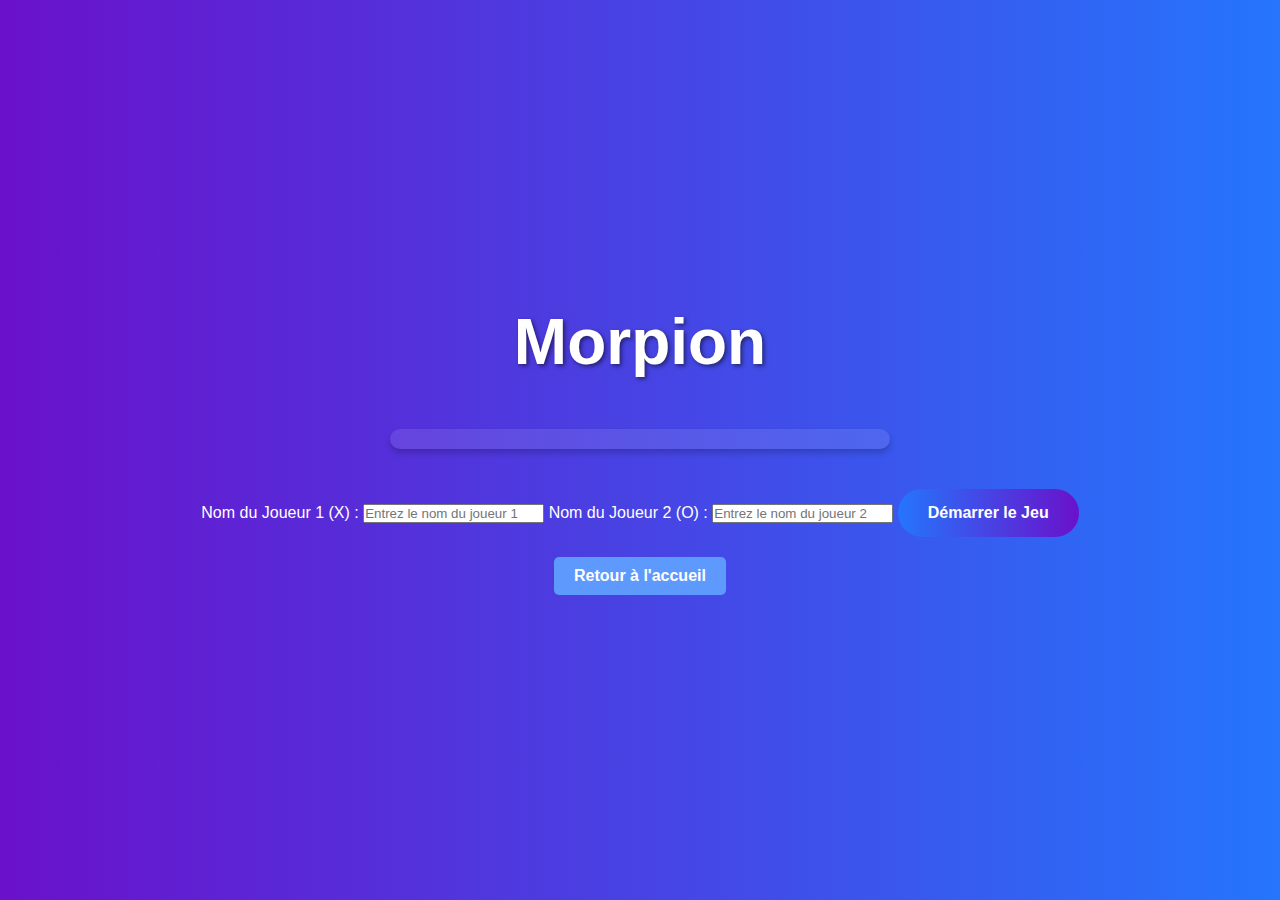
<file: index.html>
<!DOCTYPE html>
<html lang="en">
<head>
  <meta charset="UTF-8">
  <meta name="viewport" content="width=device-width, initial-scale=1.0">
  <meta http-equiv="X-UA-Compatible" content="ie=edge">
  <link rel="stylesheet" href="styles.css">
  <script src="script.js" defer></script>
  <title>Tic-Tac-Toe</title>
</head>
<body>
  <h1>Morpion</h1>
  
  <div id="scores" class="hidden"></div>
  
  <div class="player-inputs">
    <div id="error-message" class="error-message hidden">
      Entrez les noms des joueurs et appuyez sur démarrer
    </div>
    <label for="player1">Nom du Joueur 1 (X) :</label>
    <input type="text" id="player1" placeholder="Entrez le nom du joueur 1">
    <label for="player2">Nom du Joueur 2 (O) :</label>
    <input type="text" id="player2" placeholder="Entrez le nom du joueur 2">
    <button id="startButton">Démarrer le Jeu</button>
  </div>

  <div class="board hidden" id="board">
    <div class="cell" data-cell></div>
    <div class="cell" data-cell></div>
    <div class="cell" data-cell></div>
    <div class="cell" data-cell></div>
    <div class="cell" data-cell></div>
    <div class="cell" data-cell></div>
    <div class="cell" data-cell></div>
    <div class="cell" data-cell></div>
    <div class="cell" data-cell></div>
  </div>


  <div class="winning-message hidden" id="winningMessage">
    <div id="winningMessageText"></div>

    <button id=restartbutton class="btn-17">
      <span class="text-container">
        <span class="text">RESTART</span>
      </span>
  </button>  
  </div>

  <div id="overlay" class="hidden"></div>

  <div id="globalWinningMessage" class="winning-message hidden">
    <div id="globalWinningMessageText">Joueur X a gagné !</div>
    <button id="globalRestartButton">Rejouer</button>
  </div>  
  
  <button class="back-button" onclick="location.href='pageacceuil.html'">Retour à l'accueil</button>

</body>
</html>
</file>
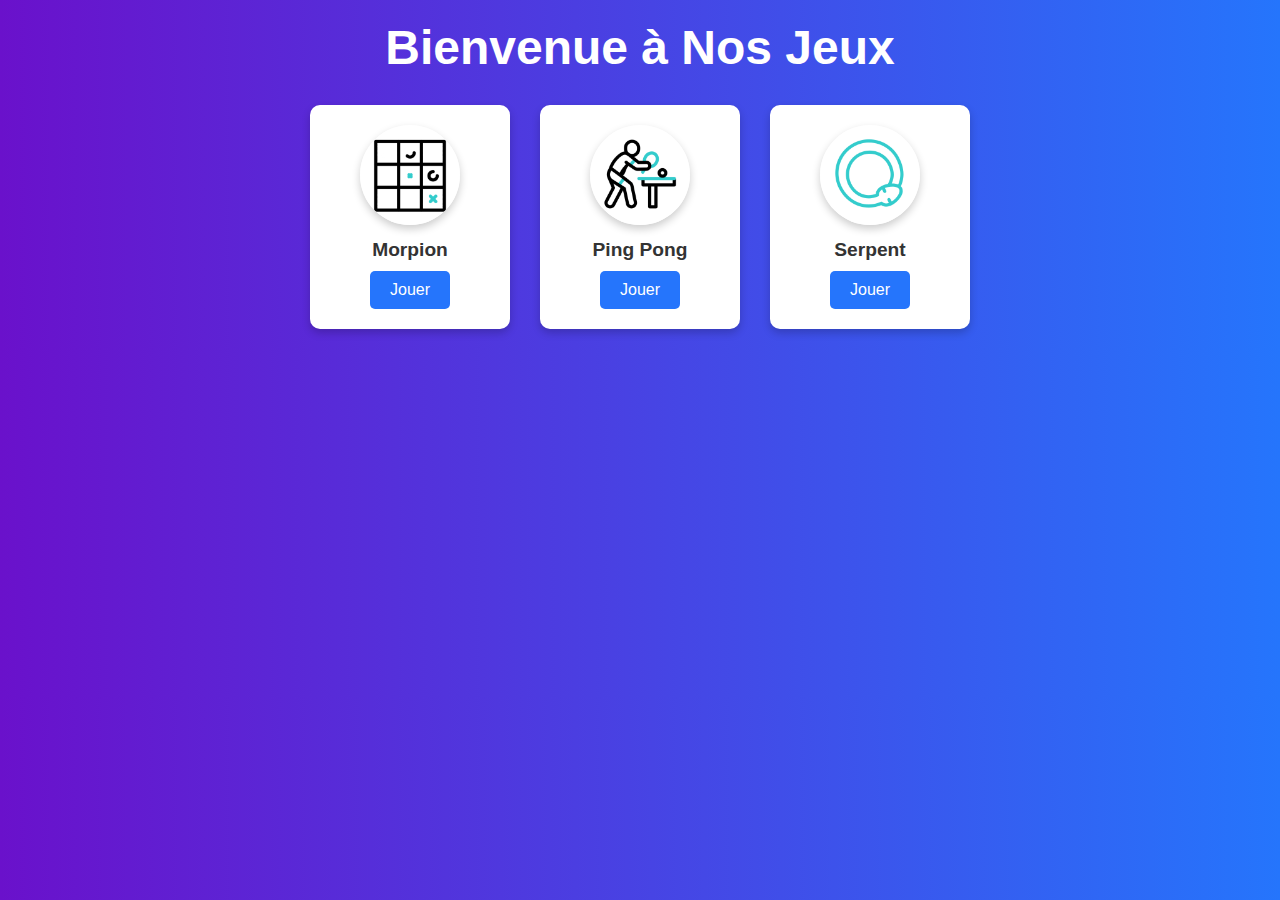
<file: pageacceuil.html>
<!DOCTYPE html>
<html lang="en">
<head>
  <meta charset="UTF-8">
  <meta name="viewport" content="width=device-width, initial-scale=1.0">
  <title>Accueil des Jeux</title>
  
  <style>
    * {
      margin: 0;
      padding: 0;
      box-sizing: border-box;
    }

    body {
      font-family: 'Arial', sans-serif;
      background: linear-gradient(to right, #6a11cb, #2575fc);
      color: #fff;
      text-align: center;
      padding: 20px;
    }

    h1 {
      font-size: 3rem;
      margin-bottom: 30px;
    }

    .games-container {
      display: flex;
      flex-wrap: wrap;
      justify-content: center;
      gap: 30px;
    }

    .game-card {
      background: #fff;
      color: #333;
      width: 200px;
      border-radius: 10px;
      padding: 20px;
      text-align: center;
      box-shadow: 0 4px 8px rgba(0, 0, 0, 0.2);
      transition: transform 0.3s, box-shadow 0.3s;
    }

    .game-card:hover {
      transform: translateY(-10px);
      box-shadow: 0 8px 16px rgba(0, 0, 0, 0.3);
    }

    .game-card img {
      width: 100px;
      height: 100px;
      margin-bottom: 10px;
      border-radius: 50%;
      box-shadow: 0 4px 8px rgba(0, 0, 0, 0.2);
    }

    .game-card p {
      font-size: 1.2rem;
      font-weight: bold;
    }

    .game-card button {
      background: #2575fc;
      color: #fff;
      border: none;
      padding: 10px 20px;
      border-radius: 5px;
      font-size: 1rem;
      cursor: pointer;
      margin-top: 10px;
      transition: background 0.3s;
    }

    .game-card button:hover {
      background: #6a11cb;
    }


  </style>
</head>
<body>
  <h1>Bienvenue à Nos Jeux</h1>
  <div class="games-container">
    <div class="game-card">
      <img src="tic-tac-toe.gif" alt="Morpion">
      <p>Morpion</p>
      <button onclick="location.href='index.html'">Jouer</button>
    </div>
    <div class="game-card">
      <img src="table-tennis.gif" alt="Ping Pong">
      <p>Ping Pong</p>
      <button onclick="location.href='pingpong.html'">Jouer</button>
    </div>
    <div class="game-card">
      <img src="ouroboros.gif" alt="Serpent">
      <p>Serpent</p>
      <button onclick="location.href='snake.html'">Jouer</button>
    
    </div>
  </div>
  

</body>
</html>
</file>
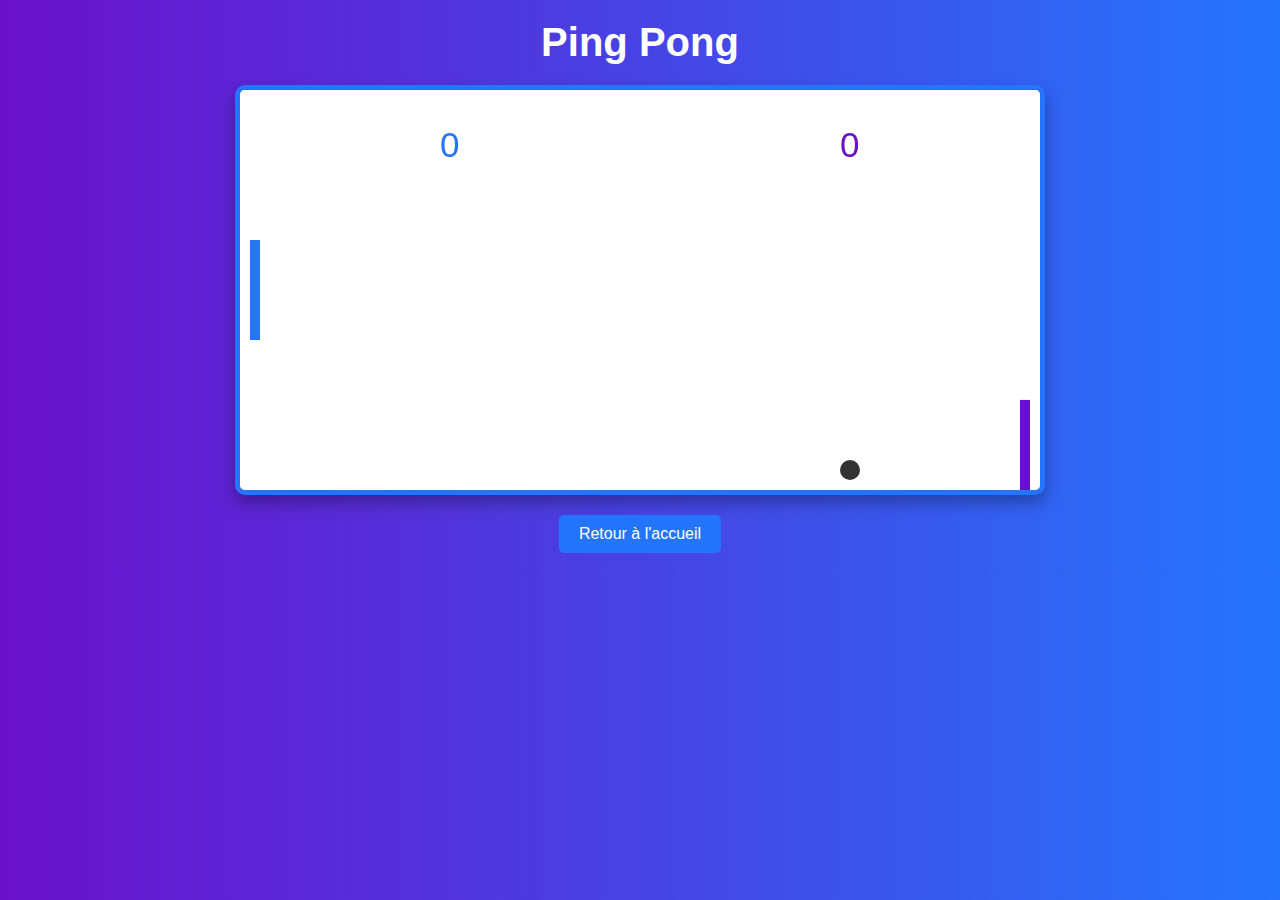
<file: pingpong.html>
<!DOCTYPE html>
<html lang="en">
<head>
  <meta charset="UTF-8">
  <meta name="viewport" content="width=device-width, initial-scale=1.0">
  <title>Ping Pong</title>
  <style>
    * {
      margin: 0;
      padding: 0;
      box-sizing: border-box;
    }

    body {
      font-family: 'Arial', sans-serif;
      background: linear-gradient(to right, #6a11cb, #2575fc);
      color: #fff;
      text-align: center;
      padding: 20px;
      overflow: hidden;
    }

    h1 {
      font-size: 2.5rem;
      margin-bottom: 20px;
    }

    canvas {
      display: block;
      margin: 0 auto;
      background: #fff;
      border: 5px solid #2575fc;
      border-radius: 10px;
      box-shadow: 0 8px 16px rgba(0, 0, 0, 0.3);
    }

    .game-over-box {
      position: fixed;
      top: 50%;
      left: 50%;
      transform: translate(-50%, -50%);
      background: #6a11cb;
      color: #fff;
      padding: 20px 40px;
      border-radius: 10px;
      box-shadow: 0 8px 16px rgba(0, 0, 0, 0.3);
      text-align: center;
      display: none;
      z-index: 1000;
    }

    .game-over-box h2 {
      font-size: 2.5rem;
      margin-bottom: 10px;
    }

    .game-over-box p {
      font-size: 1.5rem;
      margin-bottom: 20px;
    }

    .game-over-box button {
      padding: 10px 20px;
      background: #4b0082;
      border: none;
      border-radius: 5px;
      color: white;
      font-size: 1rem;
      cursor: pointer;
      transition: background 0.3s;
    }

    .game-over-box button:hover {
      background: #2575fc;
    }

    .back-button {
      margin-top: 20px;
      background: #2575fc;
      color: #fff;
      border: none;
      padding: 10px 20px;
      border-radius: 5px;
      font-size: 1rem;
      cursor: pointer;
      transition: background 0.3s;
    }

    .back-button:hover {
      background: #6a11cb;
    }
    
  </style>
</head>
<body>
  <h1>Ping Pong</h1>
  <canvas id="pongCanvas" width="800" height="400"></canvas>
  <button class="back-button" onclick="location.href='pageacceuil.html'">Retour à l'accueil</button>

  <!-- Boîte pour l'écran Game Over -->
  <div id="gameOverBox" class="game-over-box">
    <h2>Game Over!</h2>
    <p id="winnerMessage"></p>
    <button onclick="location.reload()">Rejouer</button>
  </div>

  <script>
    const canvas = document.getElementById('pongCanvas');
    const ctx = canvas.getContext('2d');
    const gameOverBox = document.getElementById('gameOverBox');
    const winnerMessage = document.getElementById('winnerMessage');

    let player = { x: 10, y: canvas.height / 2 - 50, width: 10, height: 100, color: '#2575fc', score: 0 };
    let ai = { x: canvas.width - 20, y: canvas.height / 2 - 50, width: 10, height: 100, color: '#6a11cb', score: 0 };
    let ball = { x: canvas.width / 2, y: canvas.height / 2, radius: 10, speed: 5, velocityX: 5, velocityY: 5, color: '#333' };

    let gameOver = false;

    function drawRect(x, y, w, h, color) {
      ctx.fillStyle = color;
      ctx.fillRect(x, y, w, h);
    }

    function drawCircle(x, y, r, color) {
      ctx.fillStyle = color;
      ctx.beginPath();
      ctx.arc(x, y, r, 0, Math.PI * 2);
      ctx.closePath();
      ctx.fill();
    }

    function drawText(text, x, y, color) {
      ctx.fillStyle = color;
      ctx.font = '35px Arial';
      ctx.fillText(text, x, y);
    }

    canvas.addEventListener('mousemove', movePaddle);

    function movePaddle(event) {
      let rect = canvas.getBoundingClientRect();
      player.y = event.clientY - rect.top - player.height / 2;
    }

    function collision(b, p) {
      return b.x < p.x + p.width && b.x + b.radius > p.x && b.y < p.y + p.height && b.y + b.radius > p.y;
    }

    function resetBall() {
      ball.x = canvas.width / 2;
      ball.y = canvas.height / 2;
      ball.velocityX = -ball.velocityX;
      ball.speed = 5;
    }

    function checkGameOver() {
      if (player.score === 5 || ai.score === 5) {
        gameOver = true;
        const winner = player.score === 5 ? 'Player' : 'AI';
        winnerMessage.textContent = `${winner} wins!`;
        gameOverBox.style.display = 'block'; // Affiche le rectangle au milieu
      }
    }

    function update() {
      if (gameOver) return;

      ball.x += ball.velocityX;
      ball.y += ball.velocityY;

      ai.y += (ball.y - (ai.y + ai.height / 2)) * 0.1;

      if (ball.y + ball.radius > canvas.height || ball.y - ball.radius < 0) {
        ball.velocityY = -ball.velocityY;
      }

      let playerOrAi = ball.x < canvas.width / 2 ? player : ai;

      if (collision(ball, playerOrAi)) {
        ball.velocityX = -ball.velocityX;
        ball.speed += 0.5;
      }

      if (ball.x - ball.radius < 0) {
        ai.score++;
        resetBall();
        checkGameOver();
      } else if (ball.x + ball.radius > canvas.width) {
        player.score++;
        resetBall();
        checkGameOver();
      }
    }

    function render() {
      drawRect(0, 0, canvas.width, canvas.height, '#fff');
      drawText(player.score, canvas.width / 4, canvas.height / 6, '#2575fc');
      drawText(ai.score, 3 * canvas.width / 4, canvas.height / 6, '#6a11cb');
      drawRect(player.x, player.y, player.width, player.height, player.color);
      drawRect(ai.x, ai.y, ai.width, ai.height, ai.color);
      drawCircle(ball.x, ball.y, ball.radius, ball.color);
    }

    function gameLoop() {
      update();
      render();
    }

    setInterval(gameLoop, 1000 / 60);
  </script>
</body>
</html>
</file>
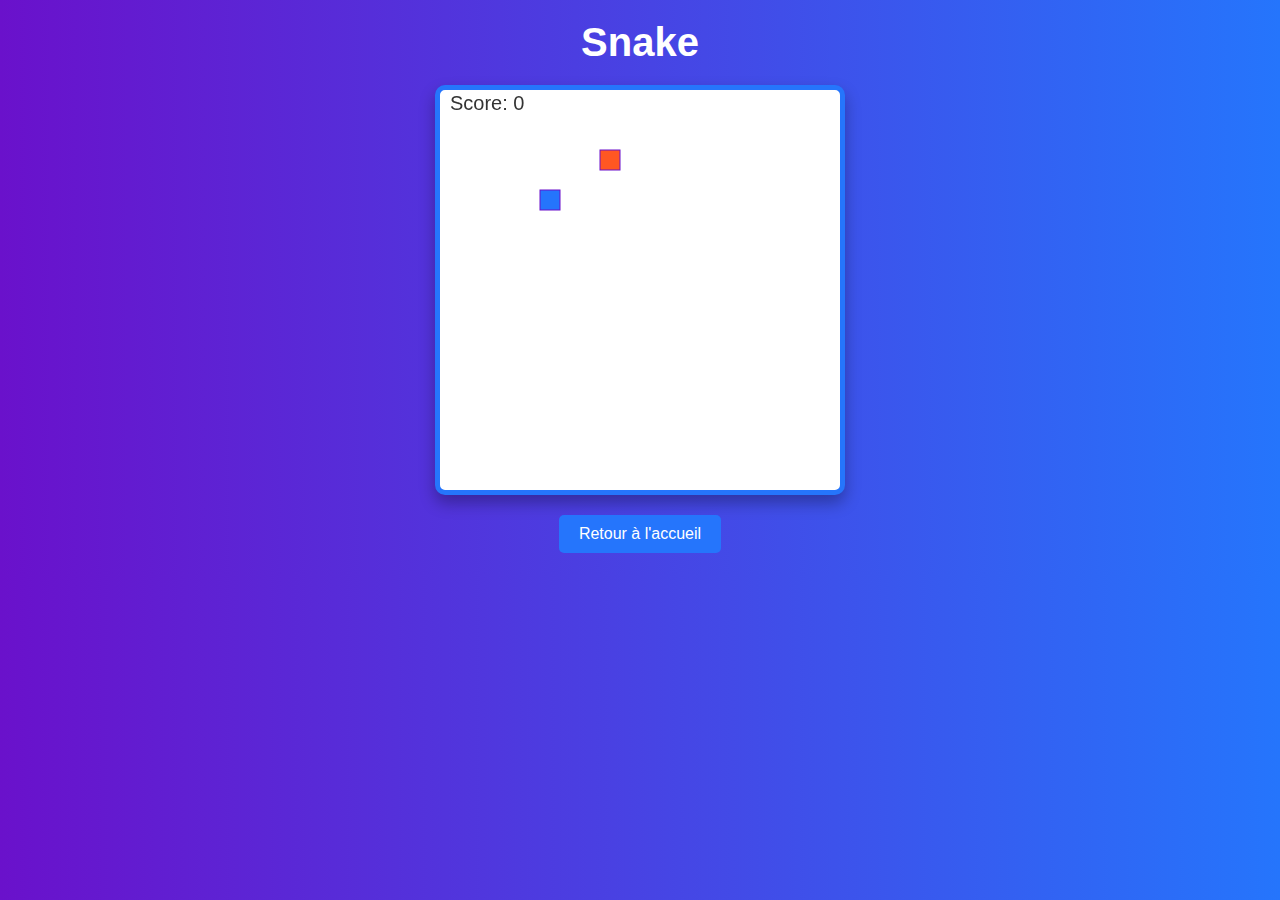
<file: snake.html>
<!DOCTYPE html>
<html lang="en">
<head>
  <meta charset="UTF-8">
  <meta name="viewport" content="width=device-width, initial-scale=1.0">
  <title>Snake</title>
  <style>
    * {
      margin: 0;
      padding: 0;
      box-sizing: border-box;
    }

    body {
      font-family: 'Arial', sans-serif;
      background: linear-gradient(to right, #6a11cb, #2575fc);
      color: #fff;
      text-align: center;
      padding: 20px;
    }

    h1 {
      font-size: 2.5rem;
      margin-bottom: 20px;
    }

    canvas {
      display: block;
      margin: 0 auto;
      background: #fff;
      border: 5px solid #2575fc;
      border-radius: 10px;
      box-shadow: 0 8px 16px rgba(0, 0, 0, 0.3);
    }

    .back-button {
      margin-top: 20px;
      background: #2575fc;
      color: #fff;
      border: none;
      padding: 10px 20px;
      border-radius: 5px;
      font-size: 1rem;
      cursor: pointer;
      transition: background 0.3s;
    }

    .back-button:hover {
      background: #6a11cb;
    }

    #gameOverMessage {
      position: absolute;
      top: 50%;
      left: 50%;
      transform: translate(-50%, -50%);
      background: #8925fc;
      padding: 20px;
      border-radius: 10px;
      box-shadow: 0 8px 16px rgba(0, 0, 0, 0.3);
      color: #fff;
      text-align: center;
      z-index: 1000;
      display: none;
    }

    #gameOverMessage h2 {
      font-size: 2rem;
      margin-bottom: 10px;
    }

    #gameOverMessage p {
      font-size: 1.2rem;
      margin-bottom: 20px;
    }

    #gameOverMessage button {
      background: #4a0a8f;
      color: #fff;
      border: none;
      padding: 10px 20px;
      border-radius: 5px;
      font-size: 1rem;
      cursor: pointer;
      transition: background 0.3s;
    }

    #gameOverMessage button:hover {
      background: #9a26ff;
    }
  </style>
</head>
<body>
  <h1>Snake</h1>
  <canvas id="gameCanvas" width="400" height="400"></canvas>
  <button class="back-button" onclick="location.href='pageacceuil.html'">Retour à l'accueil</button>

  <!-- Game Over Message -->
  <div id="gameOverMessage">
    <h2>Game Over!</h2>
    <p id="finalScore">Score: 0</p>
    <button onclick="restartGame()">Rejouer</button>
  </div>

  <script>
    const canvas = document.getElementById('gameCanvas');
    const ctx = canvas.getContext('2d');
  
    const box = 20; // Taille d'une case
    const canvasSize = canvas.width / box;
  
    let snake = [{ x: 5, y: 5 }];
    let direction = { x: 0, y: 0 };
    let food = { x: Math.floor(Math.random() * canvasSize), y: Math.floor(Math.random() * canvasSize) };
    let score = 0;
    let isGameOver = false; // Variable pour contrôler l'état du jeu
  
    // Dessiner une case
    function drawBox(x, y, color) {
      ctx.fillStyle = color;
      ctx.fillRect(x * box, y * box, box, box);
      ctx.strokeStyle = "#6a11cb";
      ctx.strokeRect(x * box, y * box, box, box);
    }
  
    // Générer une nouvelle position pour la nourriture
    function generateFood() {
      food = { x: Math.floor(Math.random() * canvasSize), y: Math.floor(Math.random() * canvasSize) };
    }
  
    // Mettre à jour la direction
    document.addEventListener('keydown', (event) => {
      if (isGameOver) return; // Ignorer les interactions si le jeu est terminé
  
      const key = event.key;
      if (key === 'ArrowUp' && direction.y === 0) direction = { x: 0, y: -1 };
      else if (key === 'ArrowDown' && direction.y === 0) direction = { x: 0, y: 1 };
      else if (key === 'ArrowLeft' && direction.x === 0) direction = { x: -1, y: 0 };
      else if (key === 'ArrowRight' && direction.x === 0) direction = { x: 1, y: 0 };
    });
  
    // Vérifier si le serpent touche les murs ou lui-même
    function checkCollision(head) {
      return (
        head.x < 0 ||
        head.x >= canvasSize ||
        head.y < 0 ||
        head.y >= canvasSize ||
        snake.some((segment, index) => index > 0 && segment.x === head.x && segment.y === head.y)
      );
    }
  
    // Afficher le message Game Over
    function showGameOver() {
      const gameOverMessage = document.getElementById('gameOverMessage');
      const finalScore = document.getElementById('finalScore');
      finalScore.textContent = `Score: ${score}`;
      gameOverMessage.style.display = 'block';
      isGameOver = true; // Marquer le jeu comme terminé
    }
  
    // Redémarrer le jeu
    function restartGame() {
      document.getElementById('gameOverMessage').style.display = 'none';
      snake = [{ x: 5, y: 5 }];
      direction = { x: 0, y: 0 };
      score = 0;
      isGameOver = false; // Réinitialiser l'état du jeu
      generateFood();
    }
  
    // Mettre à jour le jeu
    function updateGame() {
      if (isGameOver) return; // Ne pas mettre à jour si le jeu est terminé
  
      const head = { x: snake[0].x + direction.x, y: snake[0].y + direction.y };
  
      if (checkCollision(head)) {
        showGameOver();
        return;
      }
  
      snake.unshift(head);
  
      if (head.x === food.x && head.y === food.y) {
        score++;
        generateFood();
      } else {
        snake.pop();
      }
    }
  
    // Dessiner le jeu
    function renderGame() {
      ctx.clearRect(0, 0, canvas.width, canvas.height);
  
      // Dessiner le serpent
      snake.forEach((segment, index) => {
        drawBox(segment.x, segment.y, index === 0 ? '#2575fc' : '#6a11cb');
      });
  
      // Dessiner la nourriture
      drawBox(food.x, food.y, '#ff5722');
  
      // Afficher le score
      ctx.fillStyle = '#333';
      ctx.font = '20px Arial';
      ctx.fillText(`Score: ${score}`, 10, 20);
    }
  
    // Boucle du jeu
    function gameLoop() {
      updateGame();
      renderGame();
    }
  
    setInterval(gameLoop, 200);
  </script>
  
</body>
</html>
</file>
<file: styles.css>
* {
  margin: 0;
  padding: 0;
  box-sizing: border-box;
}

.board.hidden {
  pointer-events: none;
  opacity: 0.5;
}


body {
  font-family: 'Arial', sans-serif;
  background: linear-gradient(to right, #6a11cb, #2575fc);
  color: #ffffff;
  text-align: center;
  padding: 20px;
  min-height: 100vh;
  display: flex;
  flex-direction: column;
  justify-content: center;
  align-items: center;
}

h1 {
  font-size: 4rem;
  margin-bottom: 30px;
  text-shadow: 2px 2px 4px rgba(0, 0, 0, 0.5);
}

.board {
  display: grid;
  grid-template-columns: repeat(3, 120px);
  grid-gap: 10px;
  justify-content: center;
  margin: 20px auto;
}

.cell {
  width: 120px;
  height: 120px;
  background: rgba(255, 255, 255, 0.9);
  border-radius: 10px;
  box-shadow: 0 4px 6px rgba(0, 0, 0, 0.2);
  display: flex;
  align-items: center;
  justify-content: center;
  font-size: 2.5rem;
  font-weight: bold;
  cursor: pointer;
  transition: transform 0.2s, background 0.2s;
}

.cell:hover {
  transform: scale(1.1);
  background: rgba(255, 255, 255, 0.7);
}

.cell.taken {
  pointer-events: none;
  color: #aaa;
}

button {
  background: linear-gradient(to right, #2575fc, #6a11cb);
  color: #fff;
  border: none;
  padding: 15px 30px;
  border-radius: 25px;
  cursor: pointer;
  font-size: 1rem;
  font-weight: bold;
  transition: background 0.3s, transform 0.3s;
  margin-top: 20px;
}

button:hover {
  background: linear-gradient(to right, #6a11cb, #2575fc);
  transform: scale(1.05);
}

button:active {
  transform: scale(0.95);
}

#restartButton {
  margin-top: 10px;
  background-color: #f44336;
}

#restartButton:hover {
  background-color: #e53935;
}

.winning-message {
  margin-top: 20px;
  font-size: 1.5rem;
  font-weight: bold;
  text-shadow: 2px 2px 4px rgba(0, 0, 0, 0.4);
}

.games-container {
  display: flex;
  flex-wrap: wrap;
  justify-content: center;
  gap: 30px;
  margin-top: 40px;
}

.game-card {
  background: rgba(255, 255, 255, 0.9);
  color: #333;
  width: 220px;
  border-radius: 15px;
  padding: 20px;
  text-align: center;
  box-shadow: 0 6px 12px rgba(0, 0, 0, 0.3);
  transition: transform 0.3s, box-shadow 0.3s;
}

.game-card:hover {
  transform: translateY(-10px);
  box-shadow: 0 12px 24px rgba(0, 0, 0, 0.4);
}

.game-card img {
  width: 100px;
  height: 100px;
  margin-bottom: 10px;
  border-radius: 50%;
  box-shadow: 0 4px 8px rgba(0, 0, 0, 0.2);
}

.game-card p {
  font-size: 1.4rem;
  font-weight: bold;
}

.game-card button {
  background: #2575fc;
  color: #fff;
  border: none;
  padding: 10px 20px;
  border-radius: 5px;
  font-size: 1rem;
  cursor: pointer;
  margin-top: 10px;
  transition: background 0.3s;
}

.game-card button:hover {
  background: #6a11cb;
}
.error-message {
  color: #fcfcfc;
  font-weight: bold;
  font-size: 2rem;
  margin-bottom: 30px;
  text-shadow: 2px 2px 4px rgba(0, 0, 0, 0.5);
}

.hidden {
  display: none;
}

#scores {
  display: flex;
  justify-content: space-between;
  align-items: center;
  width: 100%;
  max-width: 500px;
  margin: 20px auto;
  padding: 10px;
  background: rgba(255, 255, 255, 0.1);
  border-radius: 10px;
  box-shadow: 0 4px 6px rgba(0, 0, 0, 0.2);
  color: #fff;
  font-size: 1.2rem;
  font-weight: bold;
}

.player-info {
text-align: center;
}

.back-button {
  margin-top: 20px;
  background: #5e99fd;
  color: #fff;
  border: none;
  padding: 10px 20px;
  border-radius: 5px;
  font-size: 1rem;
  cursor: pointer;
  transition: background 0.3s;
}

.back-button:hover {
  background: #5d01bf;
}

#globalWinningMessage {
  background: #6a11cb;
  color: #fff;
  padding: 30px;
  border-radius: 15px;
  box-shadow: 0 4px 10px rgba(0, 0, 0, 0.3);
  text-align: center;
  width: 300px;
  position: fixed; /* Fixe au milieu de l'écran */
  top: 50%;
  left: 50%;
  transform: translate(-50%, -50%); /* Centre horizontalement et verticalement */
  z-index: 1000; /* Assure qu'il soit devant tout */
}

#globalWinningMessageText {
  font-size: 2rem;
  margin-bottom: 20px;
}

#globalRestartButton {
  background: #4a00e0;
  color: #fff;
  border: none;
  padding: 10px 20px;
  border-radius: 25px;
  font-size: 1rem;
  cursor: pointer;
  transition: background 0.3s, transform 0.3s;
}

#globalRestartButton:hover {
  background: #6a11cb;
  transform: scale(1.05);
}

#overlay {
  position: fixed;
  top: 0;
  left: 0;
  width: 100%;
  height: 100%;
  background: rgba(0, 0, 0, 0.5); /* Fond semi-transparent */
  z-index: 999; /* Juste en dessous du message */
}
</file>
